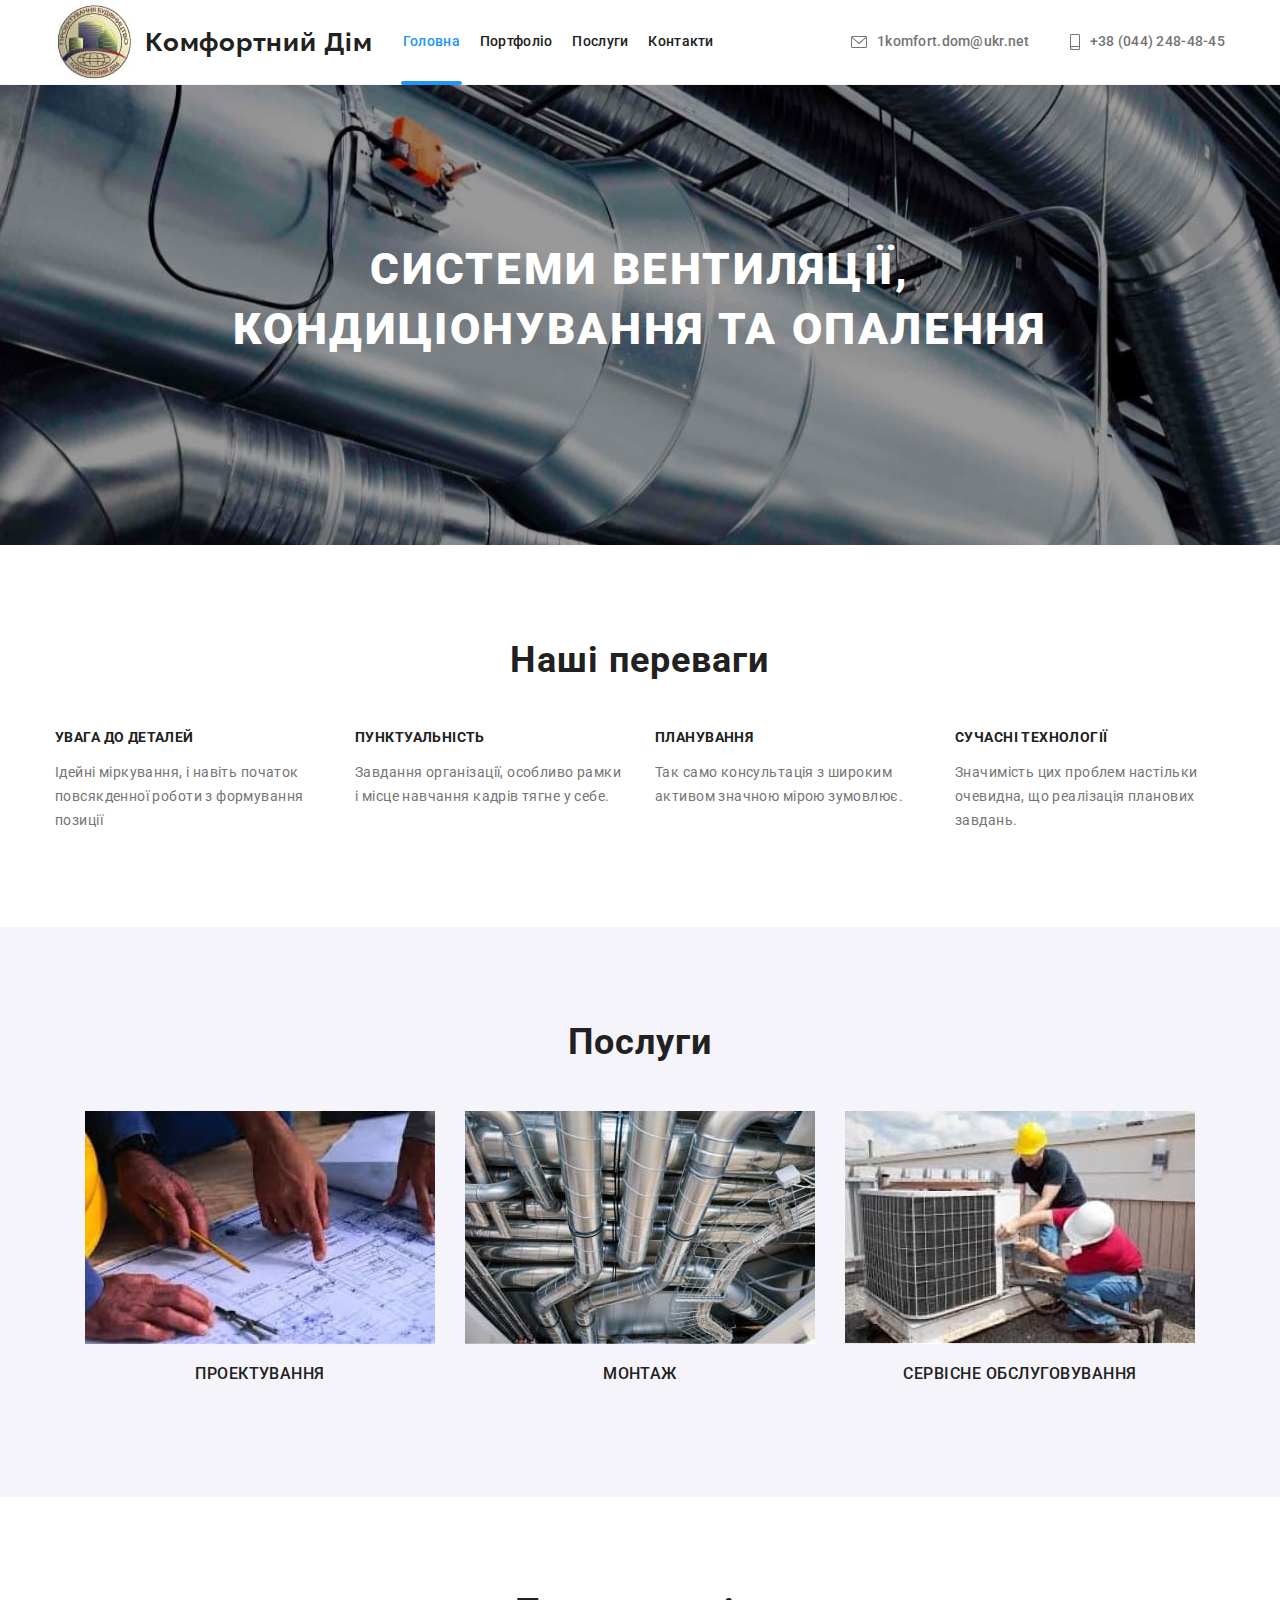
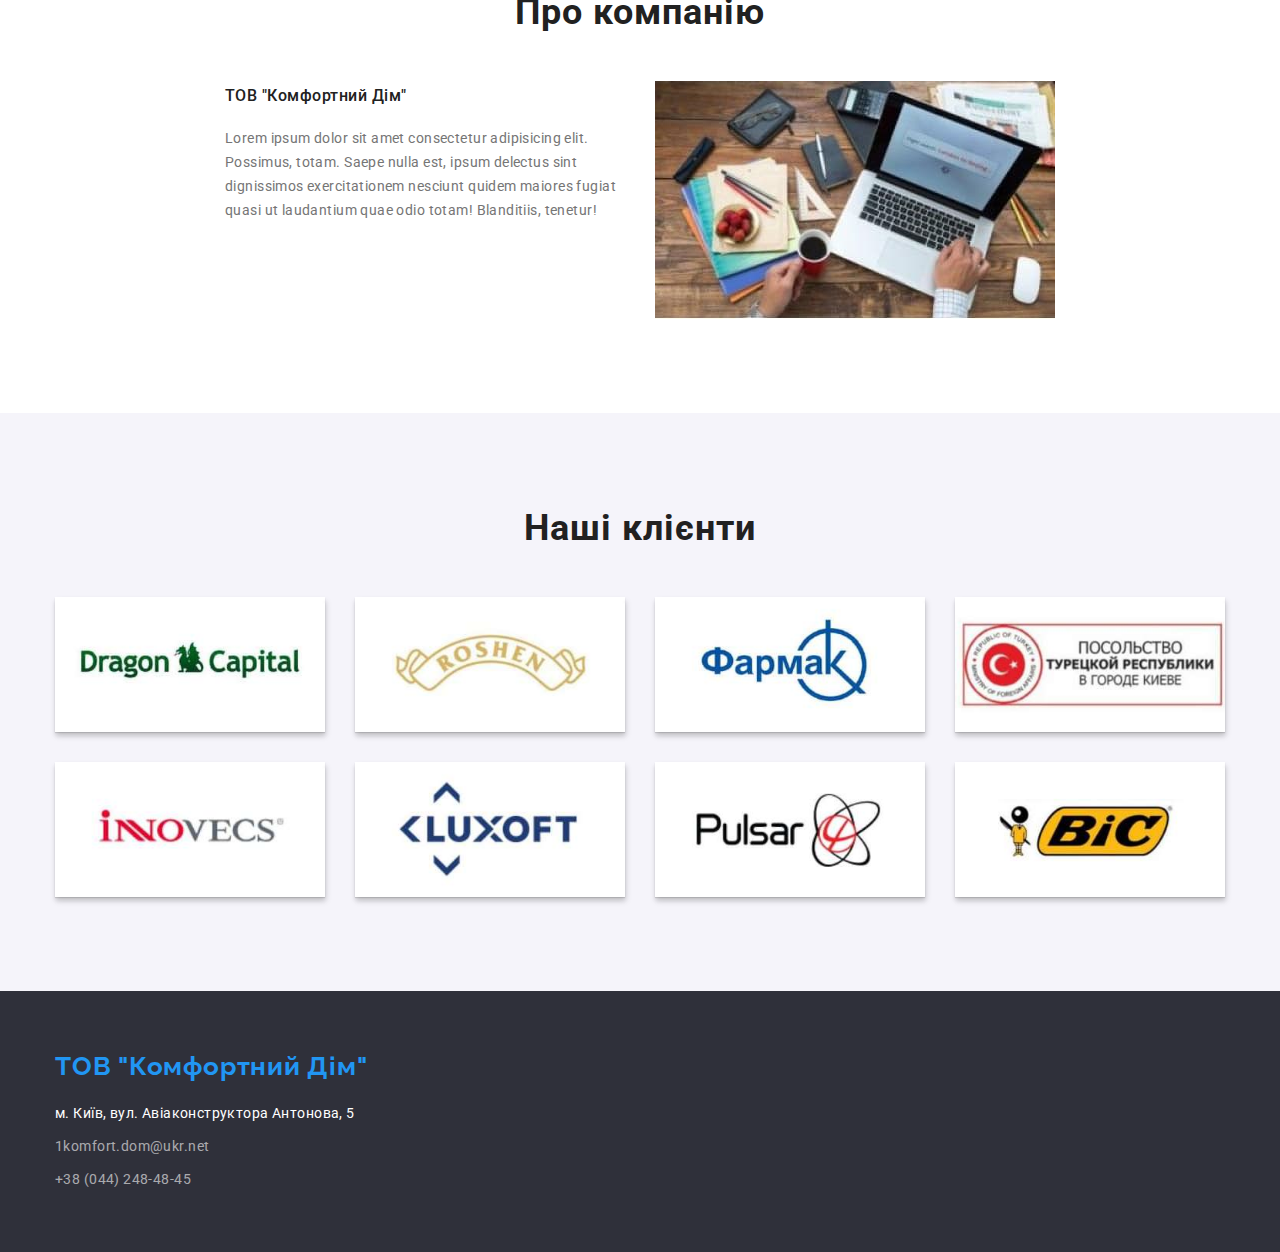
<file: index.html>
<!DOCTYPE html>
<html lang="uk">
    <head>
        <meta charset="UTF-8">
        <meta http-equiv="X-UA-Compatible" content="IE=edge">
        <meta name="viewport" content="width=device-width, initial-scale=1.0">
        <title>Комфортний Дім</title>
        <link rel="preconnect" href="https://fonts.googleapis.com">
        <link rel="preconnect" href="https://fonts.gstatic.com" crossorigin>
        <link href="https://fonts.googleapis.com/css2?family=Raleway:wght@700&family=Roboto:wght@400;500;700;900&display=swap"
            rel="stylesheet">
        <link rel="stylesheet" href="https://cdnjs.cloudflare.com/ajax/libs/modern-normalize/1.1.0/modern-normalize.min.css">
        <link rel="stylesheet" href="./css/main.min.css">
    </head>
    <body>
        <header class="header">
            <div class="container">
                <a href="./index.html" class="logo link">
                    <img src="./img/logo.jpg" alt="логотип" width="80px">
                    Комфортний Дім
                </a>

                <div class="header-contact">
                    <nav class="nav">
                        <ul class="nav-list list">
                            <li class="nav-item">
                                <a href="./index.html" class="nav-link link current">Головна</a>
                            </li>
                            <li>
                                <a href="./portfolio.html" class="nav-link link">Портфоліо</a>
                            </li>
                            <li>
                                <a href="./services.html" class="nav-link link">Послуги</a>
                            </li>
                            <li>
                                <a href="#contact" class="nav-link link">Контакти</a>
                            </li>
                        </ul>
                    </nav>

                    <ul class="contact-list list">
                        <li class="contact-item contact-item--mail">
                            <a href="mailto:1komfort.dom@ukr.net" class="contact-link link">
                                <svg class="ikon-contact" width="16" height="12">
                                    <use href="./img/icon.svg#icon-envelope"></use>
                                </svg>
                                1komfort.dom@ukr.net</a>
                        </li>
                        <li class="contact-item contact-item--tel">
                            <a href="tel:+380442484845"  class="contact-link link">
                                <svg class="ikon-contact" width="10" height="16">
                                    <use href="./img/icon.svg#icon-smartphone"></use>
                                </svg>
                                +38 (044) 248-48-45</a>
                        </li>
                    </ul>
                </div>
            </div>
        </header>

        <main>
            <!-- Герой -->
            <section class="hero">
                <div class="container">
                    <h1 class="hero-title">Системи вентиляції, кондиціонування та опалення</h1>

                    <!-- <button type="button" class="hero-btn">Докладніше</button> -->
                </div>
            </section>

            <!-- Наші переваги -->
            <section class="benefits section">
                <div class="container">
                    <h2 class="title">Наші переваги</h2>

                    <ul class="benefits-list list">
                        <li class="benefits-item">
                            <h3 class="benefits-subtitle">Увага до деталей</h3>
                            <p class="benefits-text">Ідейні міркування, і навіть початок повсякденної роботи з формування позиції</p>
                        </li>
                        <li class="benefits-item">
                            <h3 class="benefits-subtitle">Пунктуальність</h3>
                            <p class="benefits-text">Завдання організації, особливо рамки і місце навчання кадрів тягне у себе.</p>
                        </li>
                        <li class="benefits-item">
                            <h3 class="benefits-subtitle">Планування</h3>
                            <p class="benefits-text">Так само консультація з широким активом значною мірою зумовлює.</p>
                        </li>
                        <li class="benefits-item">
                            <h3 class="benefits-subtitle">Сучасні технології</h3>
                            <p class="benefits-text">Значимість цих проблем настільки очевидна, що реалізація планових завдань.</p>
                        </li>
                    </ul>
    
                </div>
            </section>


            <!-- Чим ми займаємося -->
            <section class="work section">
                <div class="container">
                    <h2 class="title">Послуги</h2>

                    <ul class="work-list list">
                        <li class="work-item">
                            <a href="" class="link">
                                <img src="./img/project.jpg" alt="" class="work-img">
                                <h3 class="work-subtitle">Проектування</h3>
                            </a>
                        </li>
                        <li class="work-item">
                            <a href="" class="link">
                                <img src="./img/installation.jpg" alt="" class="work-img">
                                <h3 class="work-subtitle">Монтаж</h3>
                            </a>
                        </li>
                        <li class="work-item">
                            <a href="" class="link">
                                <img src="./img/service.jpg" alt="" class="work-img">
                                <h3 class="work-subtitle">Сервісне обслуговування</h3>
                            </a>
                        </li>
                    </ul>

                </div>
            </section>

            <!-- Про компанію -->
            <section class="company section">
                <div class="container">
                    <h2 class="title">Про компанію</h2>

                    <div class="company-blok">
                        <div class="company-blok-text">
                            <h3 class="company-subtitle">ТОВ "Комфортний Дім"</h3>
                            <p class="company-text">Lorem ipsum dolor sit amet consectetur adipisicing elit. Possimus, totam. Saepe nulla est, ipsum delectus sint dignissimos exercitationem nesciunt quidem maiores fugiat quasi ut laudantium quae odio totam! Blanditiis, tenetur!</p>
                        </div>

                        <img src="./img/about-company.jpg" alt="ноутбук, блокнот, чашка кави на столі" class="company-img">
                    </div>
                </div>  
            </section>

            <!-- Наші клієнти -->
            <section class="clients section">
                <div class="container">
                    <h2 class="title">Наші клієнти</h2>

                    <ul class="clients-list list">
                        <li class="clients-item">
                            <img src="./img/client-1.jpg" alt="Драгон Кепітал" class="clients-img">
                        </li>
                        <li class="clients-item">
                            <img src="./img/client-2.jpg" alt="Рошен" class="clients-img">
                        </li>
                        <li class="clients-item">
                            <img src="./img/client-3.jpg" alt="Фармак" class="clients-img">
                        </li>
                        <li class="clients-item">
                            <img src="./img/client-8.jpg" alt="посольство Турецької республіки" class="clients-img">
                        </li>
                        <li class="clients-item">
                            <img src="./img/client-4.jpg" alt="Іновекс" class="clients-img">
                        </li>
                        <li class="clients-item">
                            <img src="./img/client-5.jpg" alt="Люксофт" class="clients-img">
                        </li>
                        <li class="clients-item">
                            <img src="./img/client-6.jpg" alt="Пульсар" class="clients-img">
                        </li>
                        <li class="clients-item">
                            <img src="./img/client-9.jpg" alt="БІК" class="clients-img">
                        </li>
                    </ul>
                </div>
            </section>
        </main>

        <!-- Футер -->
        <footer class="bottom" id="contact">
            <div class="bottom-container container">
               
                <a href="./index.html" class="link logo-footer">ТОВ "Комфортний Дім"</a>
    
                <address>
                    <ul class="bottom-list list">
                        <li class="bottom-item">
                            <a href="https://goo.gl/maps/tNVpU56rTAwAi2mi7" target="_blank" rel="noreferrer noopener"
                                class="bottom-contact link">м. Київ, вул. Авіаконструктора Антонова, 5</a>
                        </li>
                        <li class="bottom-item">
                            <a href="mailto:1komfort.dom@ukr.net"
                                class="bottom-contact bottom-link link">1komfort.dom@ukr.net</a>
                        </li>
                        <li class="bottom-item">
                            <a href="tel:+380442484845" class="bottom-contact bottom-link link">+38 (044) 248-48-45</a>
                        </li>
                    </ul>
                </address>
            </div>

        </footer>
        
    </body>
</html>
</file>
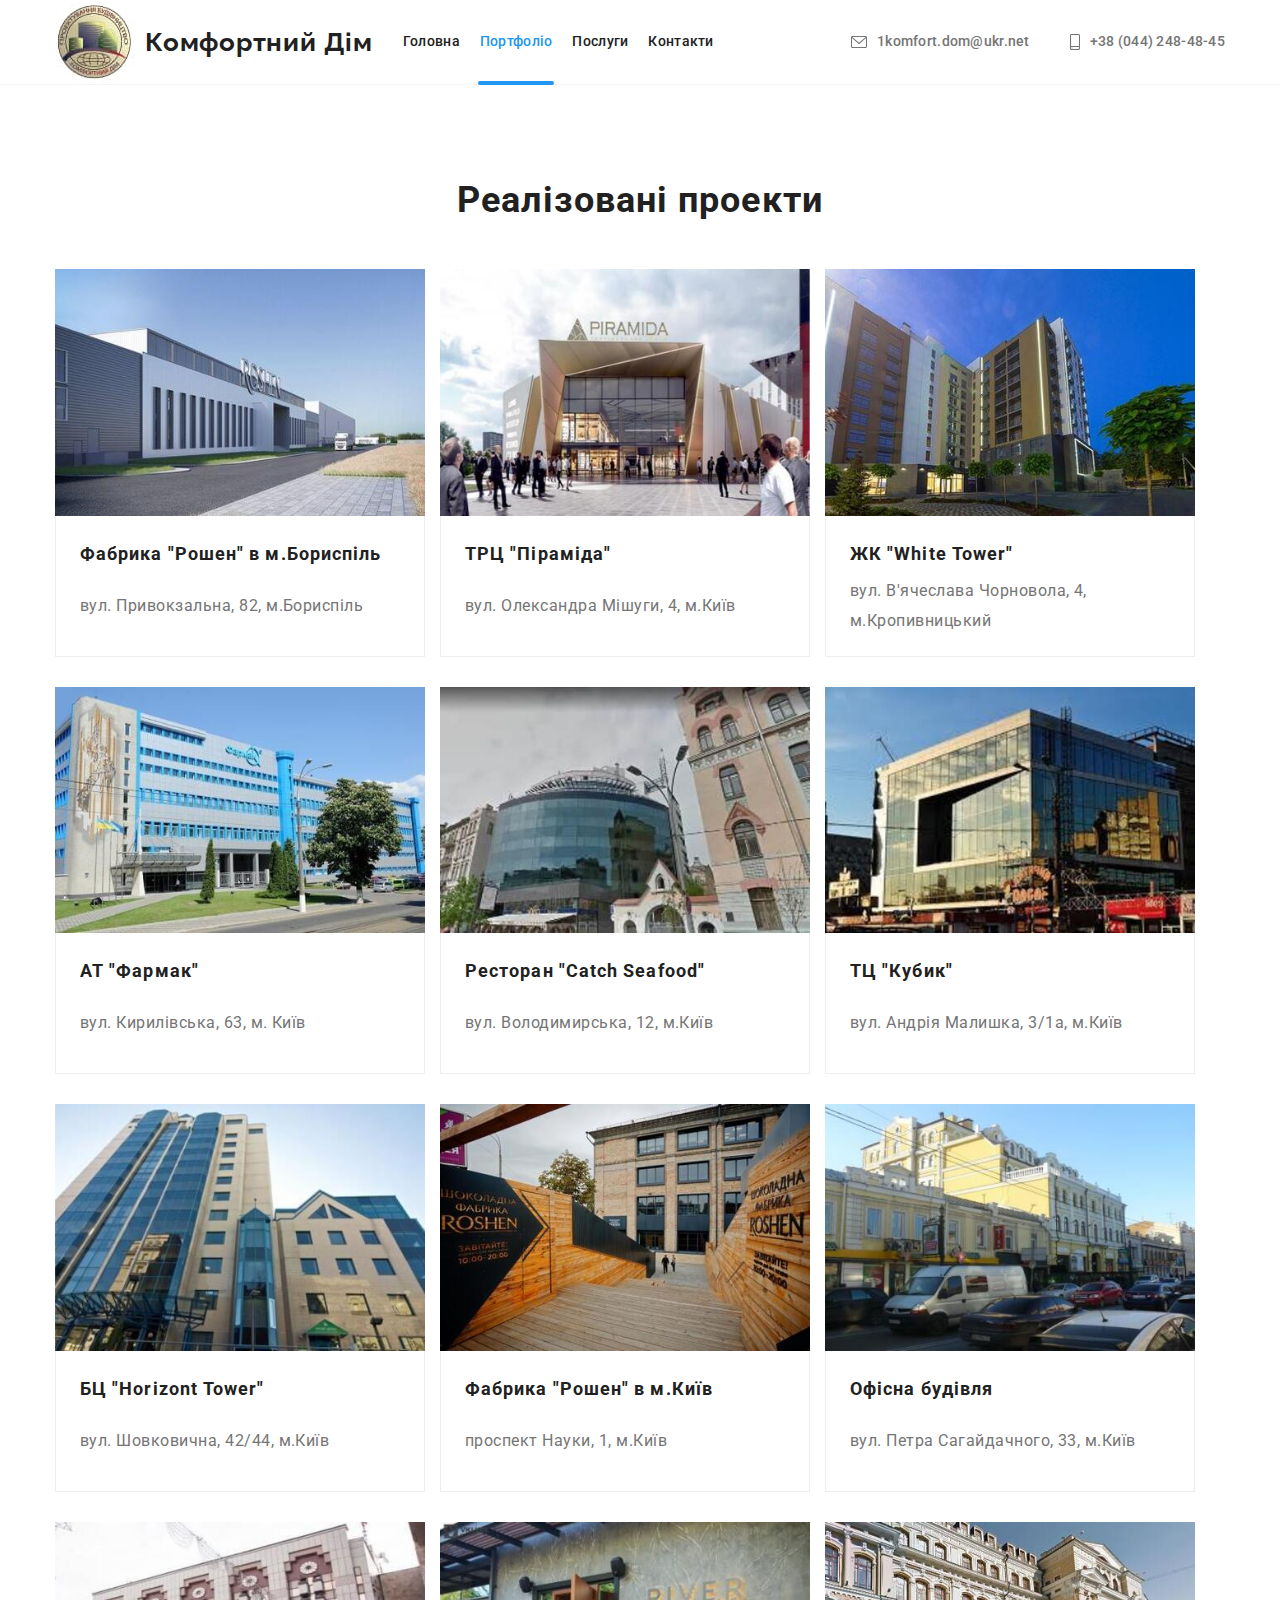
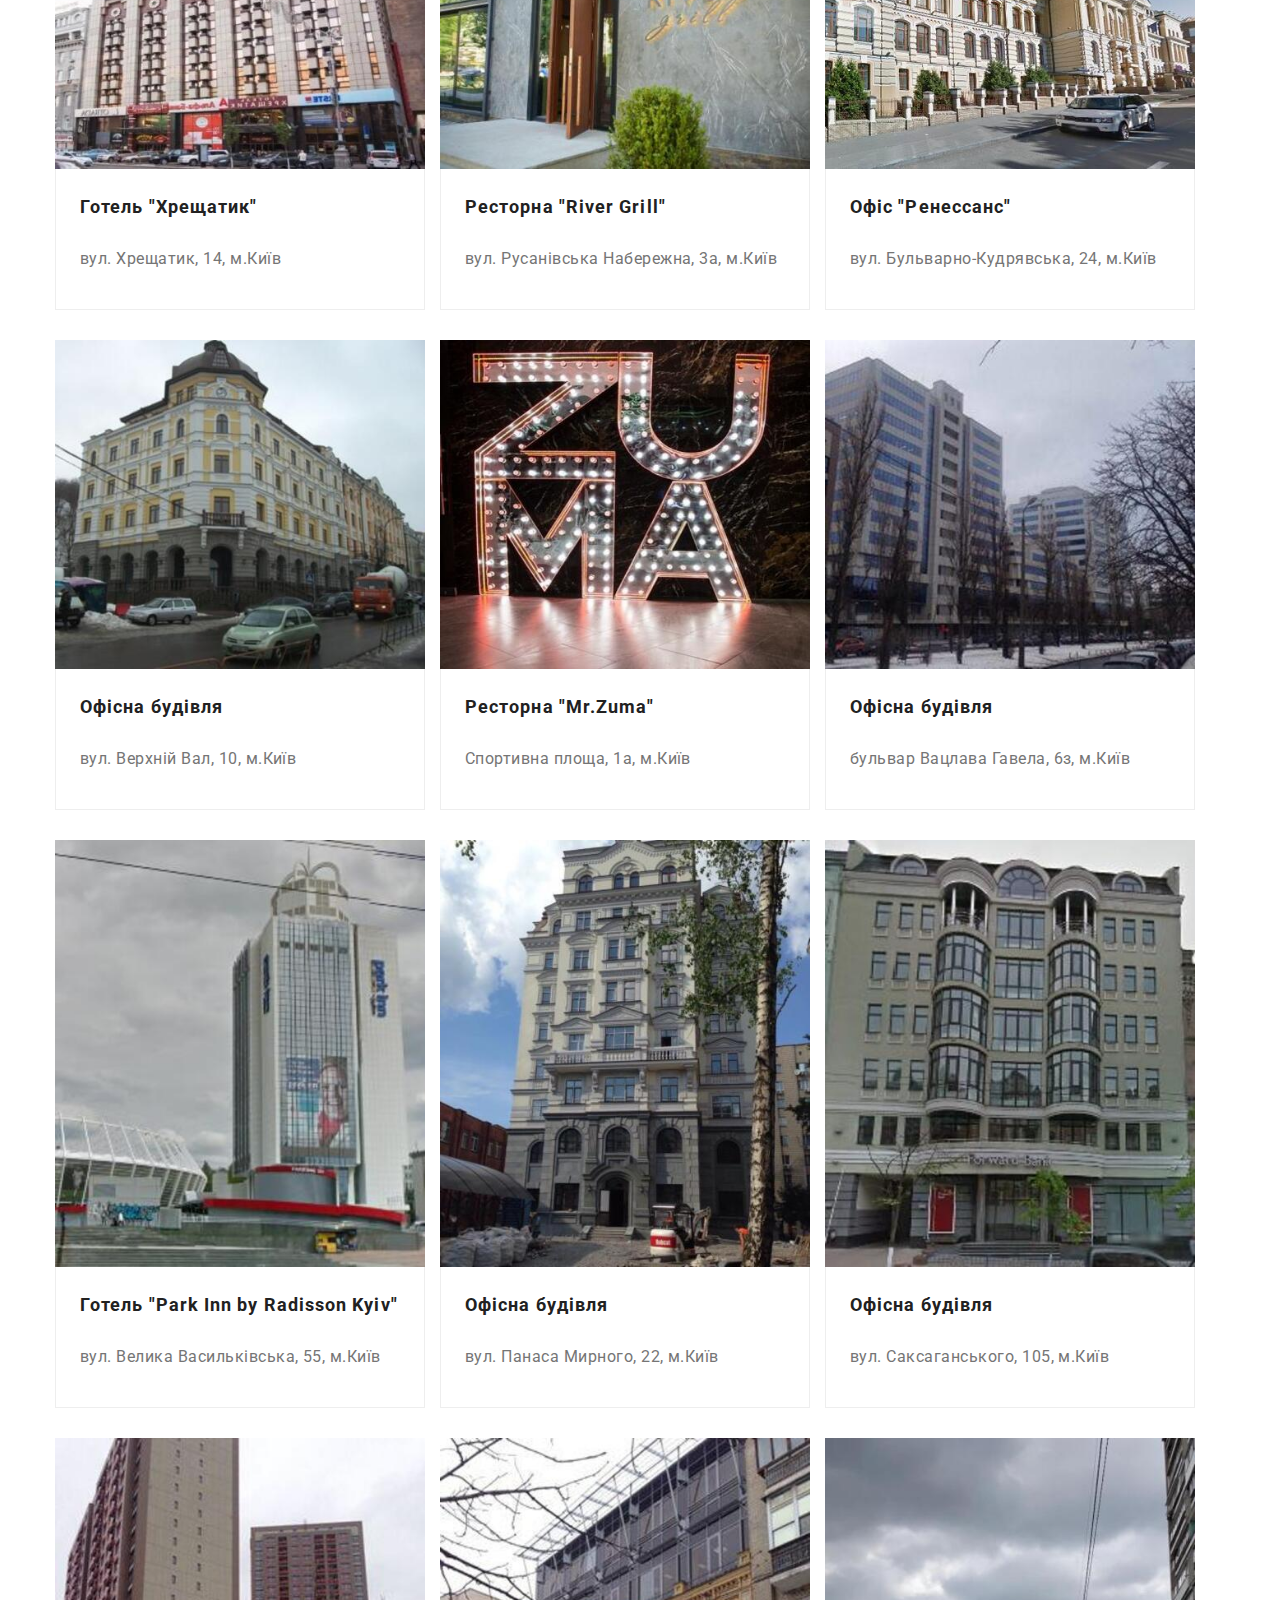
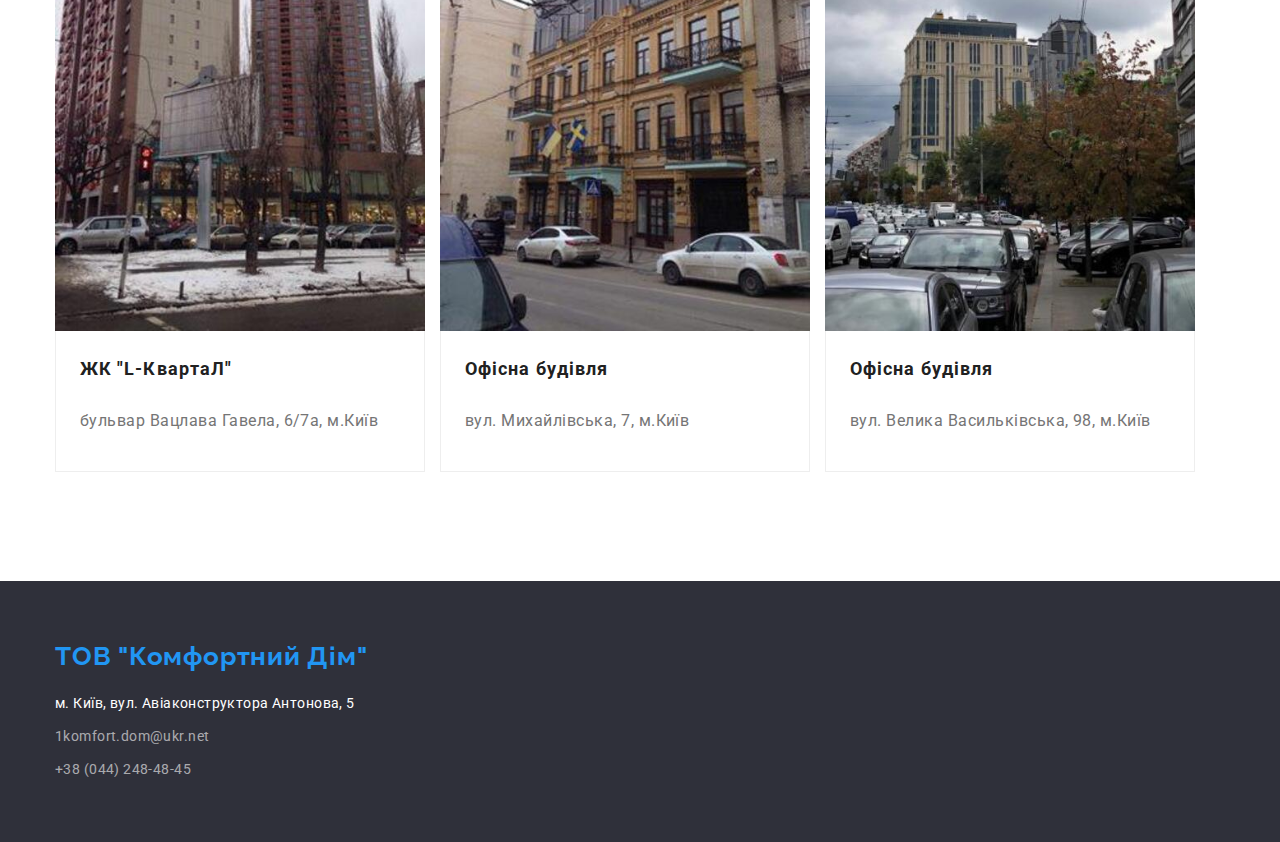
<file: portfolio.html>
<!DOCTYPE html>
<html lang="en">
<head>
    <meta charset="UTF-8">
    <meta http-equiv="X-UA-Compatible" content="IE=edge">
    <meta name="viewport" content="width=device-width, initial-scale=1.0">
    <title>Комфортний Дім</title>
    <link rel="preconnect" href="https://fonts.googleapis.com">
    <link rel="preconnect" href="https://fonts.gstatic.com" crossorigin>
    <link href="https://fonts.googleapis.com/css2?family=Raleway:wght@700&family=Roboto:wght@400;500;700;900&display=swap"
        rel="stylesheet">
    <link rel="stylesheet" href="https://cdnjs.cloudflare.com/ajax/libs/modern-normalize/1.1.0/modern-normalize.min.css">
    <link rel="stylesheet" href="./css/main.min.css">
</head>
<body>
    <header class="header">
        <div class="container">
            <a href="./index.html" class="logo link">
                <img src="./img/logo.jpg" alt="логотип" width="80px">
                Комфортний Дім
            </a>
    
            <div class="header-contact">
                <nav class="nav">
                    <ul class="nav-list list">
                        <li class="nav-item">
                            <a href="./index.html" class="nav-link link ">Головна</a>
                        </li>
                        <li>
                            <a href="./portfolio.html" class="nav-link link current">Портфоліо</a>
                        </li>
                        <li>
                            <a href="./services.html" class="nav-link link">Послуги</a>
                        </li>
                        <li>
                            <a href="#contact" class="nav-link link">Контакти</a>
                        </li>
                    </ul>
                </nav>
    
                <ul class="contact-list list">
                    <li class="contact-item contact-item--mail">
                        <a href="mailto:1komfort.dom@ukr.net" class="contact-link link">
                            <svg class="ikon-contact" width="16" height="12">
                                <use href="./img/icon.svg#icon-envelope"></use>
                            </svg>
                            1komfort.dom@ukr.net</a>
                    </li>
                    <li class="contact-item contact-item--tel">
                        <a href="tel:+380442484845" class="contact-link link">
                            <svg class="ikon-contact " width="10" height="16">
                                <use href="./img/icon.svg#icon-smartphone"></use>
                            </svg>
                            +38 (044) 248-48-45</a>
                    </li>
                </ul>
            </div>
        </div>
    </header>

    <main>
        <section class="portfolio section">
            <div class="container">
                <h1 class="title">Реалізовані проекти</h1>
        
                <!-- <ul class="filter-list list">
                    <li class="filter-item"><button type="button" class="filter-btn">Усі</button></li>
                    <li class="filter-item"><button type="button" class="filter-btn">Житлові будинки</button></li>
                    <li class="filter-item"><button type="button" class="filter-btn">Ресторани</button></li>
                    <li class="filter-item"><button type="button" class="filter-btn">Офіси</button></li>
                    <li class="filter-item"><button type="button" class="filter-btn">ТРЦ</button></li>
                    <li class="filter-item"><button type="button" class="filter-btn">Промисловість</button></li>
                </ul> -->
        
                <ul class="portfolio-list list">
                    <li class="portfolio-item">
                            <div class="portfolio-thumb">
                            <img src="./img/img-portfolio/450-300/roshen-boryspil.jpg" alt="Фабрика Рошен в м.Бориспіль" width="370" class="portfolio-img">
                            <p class="portfolio-thumb-text">Встановлення систем вентиляції, кондиціонування та технологічного холодопостачання.</p>
                            </div>
                            <div class="border">
                                <h2 class="portfolio-subtitle">Фабрика "Рошен" в м.Бориспіль</h2>
                                <p class="portfolio-text">вул. Привокзальна, 82, м.Бориспіль</p>
                            </div>
                    </li>
                    <li class="portfolio-item">

                            <div class="portfolio-thumb">
                            <img src="./img/img-portfolio/450-300/piramida.jpg" alt="ТРЦ Піраміда" width="370"
                                class="portfolio-img">
                                <p class="portfolio-thumb-text">Встановлення систем вентиляції, опалення та кондиціонування.</p>
                            </div>
                    
                            <div class="border">
                                <h2 class="portfolio-subtitle">ТРЦ "Піраміда"</h2>
                                <p class="portfolio-text">вул. Олександра Мішуги, 4, м.Київ</p>
                            </div>

                    </li>
                    <li class="portfolio-item">

                            <div class="portfolio-thumb">
                            <img src="./img/img-portfolio/450-300/rq-white-tower.jpg" alt="жк вайт тауер" width="370"
                                class="portfolio-img">
                                <p class="portfolio-thumb-text">Встановлення систем вентиляції, опалення, кондиціонування, водопостачання та водовідведення.</p>
                            </div>
                    
                            <div class="border">
                                <h2 class="portfolio-subtitle">ЖК "White Tower"</h2>
                                <p class="portfolio-text">вул. В'ячеслава Чорновола, 4, м.Кропивницький</p>
                            </div>

                    </li>
                    <li class="portfolio-item">

                            <div class="portfolio-thumb">
                            <img src="./img/img-portfolio/450-300/farmak.jpg" alt="фармацевтична компанія фармак" width="370" class="portfolio-img">
                            <p class="portfolio-thumb-text">Встановлення систем вентиляції та кондиціонування</p>
                            </div>
                    
                            <div class="border">
                                <h2 class="portfolio-subtitle">АТ "Фармак"</h2>
                                <p class="portfolio-text">вул. Кирилівська, 63, м. Київ</p>
                            </div>

                    </li>
                    <li class="portfolio-item">

                            <div class="portfolio-thumb">
                            <img src="./img/img-portfolio/450-300/restaurant-sea-food.jpg" alt="ресторан сиа фуд" width="370" class="portfolio-img">
                            <p class="portfolio-thumb-text">Проектування систем вентиляції, та кондиціонування.<br> 
                                Встановлення систем вентиляції та кондиціонування.</p>
                            </div>
                    
                            <div class="border">
                                <h2 class="portfolio-subtitle">Ресторан "Catch Seafood"</h2>
                                <p class="portfolio-text">вул. Володимирська, 12, м.Київ</p>
                            </div>

                    </li>
                    <li class="portfolio-item">

                            <div class="portfolio-thumb">
                            <img src="./img/img-portfolio/450-300/malyshka-3-st.jpg" alt="ТЦ за адресою вул. Малишка 3" width="370" class="portfolio-img">
                            <p class="portfolio-thumb-text">Встановлення систем вентиляції, опалення, кондиціонування, водопостачання та водовідведення. </p>
                            </div>
                    
                            <div class="border">
                                <h2 class="portfolio-subtitle">ТЦ "Кубик"</h2>
                                <p class="portfolio-text">вул. Андрія Малишка, 3/1а, м.Київ</p>
                            </div>

                    </li>
                    <li class="portfolio-item">

                            <div class="portfolio-thumb">
                            <img src="./img/img-portfolio/450-300/bc-horizon-office-towers.jpg" alt="бц Горизонт" width="370"
                                class="portfolio-img">
                                <p class="portfolio-thumb-text">Реконструкція систем вентиляції, кондиціонування та повітряного опалення.</p>
                            </div>
                    
                            <div class="border">
                                <h2 class="portfolio-subtitle">БЦ "Horizont Tower"</h2>
                                <p class="portfolio-text">вул. Шовковична, 42/44, м.Київ</p>
                            </div>

                    </li>
                    <li class="portfolio-item">

                            <div class="portfolio-thumb">
                            <img src="./img/img-portfolio/450-300/roshen-kyiv.jpg" alt="Фабрика Рошен в м. Київ" width="370"
                                class="portfolio-img">
                                <p class="portfolio-thumb-text">Встановлення систем вентиляції, кондиціонування та зволоження повітря</p>
                            </div>
                    
                            <div class="border">
                                <h2 class="portfolio-subtitle">Фабрика "Рошен" в м.Київ</h2>
                                <p class="portfolio-text">проспект Науки, 1, м.Київ</p>
                            </div>

                    </li>
                    <li class="portfolio-item">

                            <div class="portfolio-thumb">
                            <img src="./img/img-portfolio/450-300/sagaidachnoy-33-st.jpg" alt="офісна будівля по вул. Сагайдачного 33" width="370"
                                class="portfolio-img">
                                <p class="portfolio-thumb-text">Встановлення систем вентиляції, кондиціонування,
                                опалення, водопостачання та водовідведення.<br>Прокладання зовнішніх мереж водопостачання та водовідведення</p>
                            </div>
                    
                            <div class="border">
                                <h2 class="portfolio-subtitle">Офісна будівля</h2>
                                <p class="portfolio-text">вул. Петра Сагайдачного, 33, м.Київ</p>
                            </div>

                    </li>
                    <li class="portfolio-item">

                            <div class="portfolio-thumb">
                                <img src="./img/img-portfolio/450-300/hotel-khreshchatyk.jpg" alt="Готель Хрещатик" width="370"
                                    class="portfolio-img">
                                <p class="portfolio-thumb-text">Проектування та встановлення систем вентиляції та кондиціонування</p>
                            </div>
                    
                            <div class="border">
                                <h2 class="portfolio-subtitle">Готель "Хрещатик"</h2>
                                <p class="portfolio-text">вул. Хрещатик, 14, м.Київ</p>
                            </div>

                    </li>
                    <li class="portfolio-item">

                            <div class="portfolio-thumb">
                                <img src="./img/img-portfolio/450-300/restaurant-river-grill.jpg" alt="ресторна River Grill" width="370"
                                    class="portfolio-img">
                                <p class="portfolio-thumb-text">Проектування та встановлення систем вентиляції, кондиціонування та повітряного опалення.</p>
                            </div>
                    
                            <div class="border">
                                <h2 class="portfolio-subtitle">Ресторна "River Grill"</h2>
                                <p class="portfolio-text">вул. Русанівська Набережна, 3а, м.Київ</p>
                            </div>

                    </li>
                    <li class="portfolio-item">
 
                            <div class="portfolio-thumb">
                                <img src="./img/img-portfolio/450-300/renaissance.jpg" alt="офісна будівля Ренесанс"
                                    width="370" class="portfolio-img">
                                <p class="portfolio-thumb-text">Обладнання теплового пункту, встановлення систем опалення, водопостачання та водовідведення.</p>
                            </div>
                    
                            <div class="border">
                                <h2 class="portfolio-subtitle">Офіс "Ренессанс"</h2>
                                <p class="portfolio-text">вул. Бульварно-Кудрявська, 24, м.Київ</p>
                            </div>

                    </li>
                    <li class="portfolio-item">

                            <div class="portfolio-thumb">
                                <img src="./img/img-portfolio/450-400/v-val-10-st.jpg" alt="офісна будівля по вул. верхній вал 10" width="370"
                                    class="portfolio-img">
                                <p class="portfolio-thumb-text">Встановлення системи вентиляції.
                                Прокладання зовнішніх мереж водопостачання та водовідведення</p>
                            </div>
                    
                            <div class="border">
                                <h2 class="portfolio-subtitle">Офісна будівля</h2>
                                <p class="portfolio-text">вул. Верхній Вал, 10, м.Київ</p>
                            </div>

                    </li>
                    <li class="portfolio-item missing">

                            <div class="portfolio-thumb">
                                <img src="./img/img-portfolio/450-400/mr-zuma.jpg" alt="ресторна містер зума" width="370"
                                    class="portfolio-img">
                                <p class="portfolio-thumb-text">Проектування та встановлення систем вентиляції та кондиціонування.</p>
                            </div>
                    
                            <div class="border ">
                                <h2 class="portfolio-subtitle">Ресторна "Mr.Zuma"</h2>
                                <p class="portfolio-text">Спортивна площа, 1а, м.Київ</p>
                            </div>

                    </li>
                    <li class="portfolio-item">

                            <div class="portfolio-thumb">
                                <img src="./img/img-portfolio/450-400/lepse-6-st.jpg" alt="офісна будівля" width="370"
                                    class="portfolio-img">
                                <p class="portfolio-thumb-text">Встановлення систем вентиляції, кондиціонування,
                                насосної станції холодопостачання та ІТП.</p>
                            </div>
                    
                            <div class="border">
                                <h2 class="portfolio-subtitle">Офісна будівля</h2>
                                <p class="portfolio-text">бульвар Вацлава Гавела, 6з, м.Київ</p>
                            </div>

                    </li>

                    <li class="portfolio-item">

                            <div class="portfolio-thumb">
                                <img src="./img/img-portfolio/450-520/hotel-sport.jpg" alt="готель Спорт"
                                    width="370" class="portfolio-img">
                                <p class="portfolio-thumb-text">Проектування та встановлення систем водопостачання та водовідведення.</p>
                            </div>
                    
                            <div class="border border--other-height">
                                <h2 class="portfolio-subtitle">Готель "Park Inn by Radisson Kyiv"</h2>
                                <p class="portfolio-text">вул. Велика Васильківська, 55, м.Київ</p>
                            </div>

                    </li>
                    <li class="portfolio-item">

                            <div class="portfolio-thumb">
                                <img src="./img/img-portfolio/450-520/pmurnogo-22-st.jpg" alt="офісна будівля" width="370"
                                    class="portfolio-img">
                                <p class="portfolio-thumb-text">Проектування систем вентиляції, кондиціонування, опалення, водопостачання та водовідведення.<br>
                                Встановлення систем вентиляції та кондиціонування.<br>
                                Прокладання зовнішніх мереж водопостачання та водовідведення</p>
                            </div>
                    
                            <div class="border border--other-height">
                                <h2 class="portfolio-subtitle">Офісна будівля</h2>
                                <p class="portfolio-text">вул. Панаса Мирного, 22, м.Київ</p>
                            </div>

                    </li>
                    <li class="portfolio-item missing">

                            <div class="portfolio-thumb">
                                <img src="./img/img-portfolio/450-520/saksagansky-105-st.jpg" alt="офісна будівля" width="370"
                                    class="portfolio-img">
                                <p class="portfolio-thumb-text">Проектування та встановлення систем вентиляції та кондиціонування.</p>
                            </div>
                    
                            <div class="border">
                                <h2 class="portfolio-subtitle">Офісна будівля</h2>
                                <p class="portfolio-text">вул. Саксаганського, 105, м.Київ</p>
                            </div>

                    </li>
                    <li class="portfolio-item">

                            <div class="portfolio-thumb">
                                <img src="./img/img-portfolio/450-600/rq-l-quarter.jpg" alt="житловий комплекс л квартал"
                                    width="370" class="portfolio-img">
                                <p class="portfolio-thumb-text">Встановлення систем вентиляції, опалення, водопостачання та водовідведення.<br>
                                Прокладання зовнішніх мереж господарчо-побутової та дощової каналізації.</p>
                            </div>
                    
                            <div class="border">
                                <h2 class="portfolio-subtitle">ЖК "L-КвартаЛ"</h2>
                                <p class="portfolio-text">бульвар Вацлава Гавела, 6/7а, м.Київ</p>
                            </div>

                    </li>
                    <li class="portfolio-item">

                            <div class="portfolio-thumb">
                                <img src="./img/img-portfolio/450-600/myaylivska-7-st.jpg" alt="офісна будівля" width="370"
                                    class="portfolio-img">
                                <p class="portfolio-thumb-text">Проектування та встановлення систем вентиляції та кондиціонування.</p>
                            </div>
                    
                            <div class="border">
                                <h2 class="portfolio-subtitle">Офісна будівля</h2>
                                <p class="portfolio-text">вул. Михайлівська, 7, м.Київ</p>
                            </div>

                    </li>
                    <li class="portfolio-item">

                            <div class="portfolio-thumb">
                                <img src="./img/img-portfolio/450-600/vasylkivska-st.jpg" alt="офісна будівля" width="370"
                                    class="portfolio-img">
                                <p class="portfolio-thumb-text">Облаштування теплового пункту та насосної станції холодопостачання.<br> Встановлення систем вентиляції, кондиціонування та
                                опалення.</p>
                            </div>
                    
                            <div class="border">
                                <h2 class="portfolio-subtitle">Офісна будівля</h2>
                                <p class="portfolio-text">вул. Велика Васильківська, 98, м.Київ</p>
                            </div>

                    </li>

                </ul>
            </div>
        </section>
    </main>

    <!-- Футер -->
    <footer class="bottom" id="contact">
        <div class="bottom-container container">
    
            <a href="./index.html" class="link logo-footer">ТОВ "Комфортний Дім"</a>
    
            <address>
                <ul class="bottom-list list">
                    <li class="bottom-item">
                        <a href="https://goo.gl/maps/tNVpU56rTAwAi2mi7" target="_blank" rel="noreferrer noopener"
                            class="bottom-contact link">м. Київ, вул. Авіаконструктора Антонова, 5</a>
                    </li>
                    <li class="bottom-item">
                        <a href="mailto:1komfort.dom@ukr.net"
                            class="bottom-contact bottom-link link">1komfort.dom@ukr.net</a>
                    </li>
                    <li class="bottom-item">
                        <a href="tel:+380442484845" class="bottom-contact bottom-link link">+38 (044) 248-48-45</a>
                    </li>
                </ul>
            </address>
        </div>
    
    </footer>
    
</body>
</html>
</file>
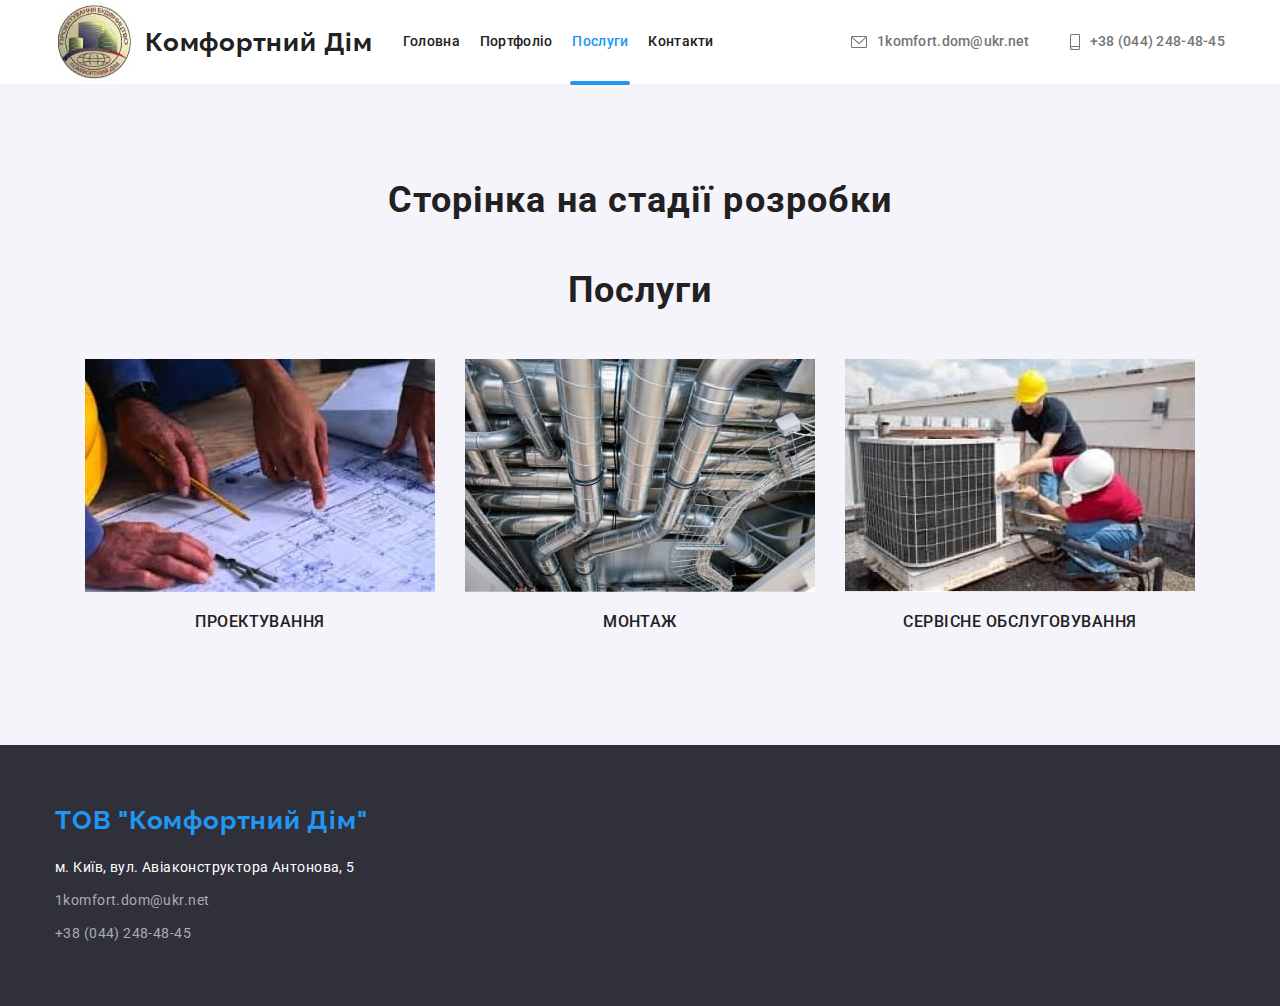
<file: services.html>
<!DOCTYPE html>
<html lang="en">
<head>
    <meta charset="UTF-8">
    <meta http-equiv="X-UA-Compatible" content="IE=edge">
    <meta name="viewport" content="width=device-width, initial-scale=1.0">
    <title>Комфортний Дім</title>
    <link rel="preconnect" href="https://fonts.googleapis.com">
    <link rel="preconnect" href="https://fonts.gstatic.com" crossorigin>
    <link href="https://fonts.googleapis.com/css2?family=Raleway:wght@700&family=Roboto:wght@400;500;700;900&display=swap"
        rel="stylesheet">
    <link rel="stylesheet" href="https://cdnjs.cloudflare.com/ajax/libs/modern-normalize/1.1.0/modern-normalize.min.css">
    <link rel="stylesheet" href="./css/main.min.css">
</head>
<body>
    <header class="header">
        <div class="container">
            <a href="./index.html" class="logo link">
                <img src="./img/logo.jpg" alt="логотип" width="80px">
                Комфортний Дім
            </a>
    
            <div class="header-contact">
                <nav class="nav">
                    <ul class="nav-list list">
                        <li class="nav-item">
                            <a href="./index.html" class="nav-link link ">Головна</a>
                        </li>
                        <li>
                            <a href="./portfolio.html" class="nav-link link ">Портфоліо</a>
                        </li>
                        <li>
                            <a href="" class="nav-link link current">Послуги</a>
                        </li>
                        <li>
                            <a href="#contact" class="nav-link link">Контакти</a>
                        </li>
                    </ul>
                </nav>
    
                <ul class="contact-list list">
                    <li class="contact-item contact-item--mail">
                        <a href="mailto:1komfort.dom@ukr.net" class="contact-link link">
                            <svg class="ikon-contact" width="16" height="12">
                                <use href="./img/icon.svg#icon-envelope"></use>
                            </svg>
                            1komfort.dom@ukr.net</a>
                    </li>
                    <li class="contact-item contact-item--tel">
                        <a href="tel:+380442484845" class="contact-link link">
                            <svg class="ikon-contact " width="10" height="16">
                                <use href="./img/icon.svg#icon-smartphone"></use>
                            </svg>
                            +38 (044) 248-48-45</a>
                    </li>
                </ul>
            </div>
        </div>
    </header>

    <main>
        <section class="work portfolio section">
            <div class="container">
               

                <h2 class="title"> Сторінка на стадії розробки</h2>
        
            
                    <h1 class="title">Послуги</h1>
            
                    <ul class="work-list list">
                        <li class="work-item">
                            <a href="" class="link">
                                <img src="./img/project.jpg" alt="" class="work-img">
                                <h3 class="work-subtitle">Проектування</h3>
                            </a>
                        </li>
                        <li class="work-item">
                            <a href="" class="link">
                                <img src="./img/installation.jpg" alt="" class="work-img">
                                <h3 class="work-subtitle">Монтаж</h3>
                            </a>
                        </li>
                        <li class="work-item">
                            <a href="" class="link">
                                <img src="./img/service.jpg" alt="" class="work-img">
                                <h3 class="work-subtitle">Сервісне обслуговування</h3>
                            </a>
                        </li>
                    </ul>
            
                       
            </div>
        </section>
    </main>

    <!-- Футер -->
    <footer class="bottom" id="contact">
        <div class="bottom-container container">
    
            <a href="./index.html" class="link logo-footer">ТОВ "Комфортний Дім"</a>
    
            <address>
                <ul class="bottom-list list">
                    <li class="bottom-item">
                        <a href="https://goo.gl/maps/tNVpU56rTAwAi2mi7" target="_blank" rel="noreferrer noopener"
                            class="bottom-contact link">м. Київ, вул. Авіаконструктора Антонова, 5</a>
                    </li>
                    <li class="bottom-item">
                        <a href="mailto:1komfort.dom@ukr.net"
                            class="bottom-contact bottom-link link">1komfort.dom@ukr.net</a>
                    </li>
                    <li class="bottom-item">
                        <a href="tel:+380442484845" class="bottom-contact bottom-link link">+38 (044) 248-48-45</a>
                    </li>
                </ul>
            </address>
        </div>
    
    </footer>
    
</body>
</html>
</file>
<file: css/main.min.css>
.link{text-decoration:none;display:inline-block;margin-top:0}.list{list-style:none}:root{--color-text-main: #757575;--color-text-titel: #212121;--color-text-white: #FFFFFF;--color-text-black: #000000;--color-text-logo: #2196F3;--color-text-foter: rgba(255, 255, 255, 0.6);--background-color-hero: #C4C4C4;--background-color-footer: #2F303A;--background-color-section: #F5F4FA;--background-color-card: #FFFFFF;--hover-main: #2196F3;--hover-secondary: #188CE8;--color-client: #AFB1B8}body{font-family:"Roboto",sans-serif;color:var(--color-text-main)}button{cursor:pointer}h1,h2,h3,h4,p,ul{margin-top:0;margin-bottom:0}ul{padding-left:0}img{display:block;height:auto}.section{padding-top:60px;padding-bottom:60px}@media screen and (min-width: 1200px){.section{padding-top:94px;padding-bottom:94px}}.container{padding-left:15px;padding-right:15px;margin-left:auto;margin-right:auto}@media screen and (min-width: 480px){.container{width:480px}}@media screen and (min-width: 768px){.container{width:768px}}@media screen and (min-width: 1200px){.container{width:1200px}}.hidden{position:absolute;white-space:nowrap;width:1px;height:1px;overflow:hidden;border:0;padding:0;clip:rect(0 0 0 0);-webkit-clip-path:inset(50%);clip-path:inset(50%);margin:-1px}.title{margin-bottom:30px;font-size:28px;line-height:1.18;text-align:center;letter-spacing:.03em;color:var(--color-text-titel)}@media screen and (min-width: 1200px){.title{margin-bottom:50px;font-size:36px;line-height:1.17}}.header{border-bottom:1px solid var(--background-color-section);max-width:1600px;margin-left:auto;margin-right:auto}.header .container{-webkit-box-align:center;-ms-flex-align:center;align-items:center}@media screen and (min-width: 1200px){.header .container{display:-webkit-box;display:-ms-flexbox;display:flex}}.logo{display:-webkit-box;display:-ms-flexbox;display:flex;-webkit-box-align:center;-ms-flex-align:center;align-items:center;gap:10px;margin-top:15px;font-family:"Raleway";font-weight:700;font-size:26px;line-height:1.19;letter-spacing:.03em;color:var(--color-text-titel);-webkit-transition:color 250ms cubic-bezier(0.4, 0, 0.2, 1);transition:color 250ms cubic-bezier(0.4, 0, 0.2, 1)}@media screen and (min-width: 1200px){.logo{margin-top:1px}}.logo:hover,.logo:focus{color:var(--hover-main)}@media screen and (min-width: 768px){.header-contact{display:-webkit-box;display:-ms-flexbox;display:flex;-webkit-box-pack:justify;-ms-flex-pack:justify;justify-content:space-between}}@media screen and (min-width: 1200px){.header-contact{margin-left:30px;-webkit-box-flex:2;-ms-flex-positive:2;flex-grow:2}}.nav-list{display:-webkit-box;display:-ms-flexbox;display:flex;gap:30px}@media screen and (min-width: 768px){.nav-list{gap:20px}}.nav-link{position:relative;padding-top:16px;padding-bottom:16px;font-weight:500;font-size:14px;line-height:1.14;letter-spacing:.02em;color:var(--color-text-titel);-webkit-transition:color 250ms cubic-bezier(0.4, 0, 0.2, 1);transition:color 250ms cubic-bezier(0.4, 0, 0.2, 1)}@media screen and (min-width: 1200px){.nav-link{padding-top:34px;padding-bottom:34px}}.nav-link:hover,.nav-link:focus{color:var(--hover-main)}.current{color:var(--hover-main)}.current::after{position:absolute;right:-2px;left:-2px;bottom:-1px;content:"";height:4px;border-radius:2px;background-color:var(--hover-main)}.contact-list{display:-webkit-box;display:-ms-flexbox;display:flex;-ms-flex-wrap:wrap;flex-wrap:wrap}@media screen and (min-width: 768px){.contact-list{gap:20px}}.contact-item--mail{margin-right:20px}.contact-link{display:-webkit-box;display:-ms-flexbox;display:flex;-webkit-box-align:center;-ms-flex-align:center;align-items:center;gap:10px;padding-top:12px;padding-bottom:12px;font-weight:500;font-size:14px;line-height:1.14;letter-spacing:.02em;color:var(--color-text-main);-webkit-transition:color 250ms cubic-bezier(0.4, 0, 0.2, 1);transition:color 250ms cubic-bezier(0.4, 0, 0.2, 1)}@media screen and (min-width: 768px){.contact-link{padding-top:16px;padding-bottom:16px}}@media screen and (min-width: 1200px){.contact-link{padding-top:34px;padding-bottom:34px}}.contact-link:hover,.contact-link:focus{color:var(--hover-main)}.ikon-contact{fill:currentColor;-webkit-transition:color 250ms cubic-bezier(0.4, 0, 0.2, 1);transition:color 250ms cubic-bezier(0.4, 0, 0.2, 1)}.ikon-contact:hover,.ikon-contact:focus{fill:currentColor}.hero{padding:155px 0;text-align:center;margin:auto;max-width:1600px;background-image:-webkit-gradient(linear, left top, left bottom, from(rgba(0, 0, 0, 0.4)), to(rgba(0, 0, 0, 0.4))),url(../img/bg-hero.jpg);background-image:linear-gradient(rgba(0, 0, 0, 0.4), rgba(0, 0, 0, 0.4)),url(../img/bg-hero.jpg);background-color:var(--background-color-hero)}.hero-title{margin-left:auto;margin-right:auto;margin-bottom:30px;max-width:450px;font-weight:900;font-size:32px;line-height:1.36;letter-spacing:.06em;text-transform:uppercase;color:var(--color-text-white)}@media screen and (min-width: 1200px){.hero-title{font-size:44px;line-height:1.36;max-width:900px}}.hero-btn{font-family:"Roboto",sans-serif;font-weight:700;font-size:16px;line-height:1.88;letter-spacing:.06em;color:var(--color-text-white);background-color:var(--color-text-logo);border-radius:4px;padding:10px 32px;border:0px}.hero-btn:hover,.hero-btn:focus{background-color:var(--hover-secondary)}.title{margin-bottom:48px;font-weight:700;font-size:36px;line-height:1.17;text-align:center;letter-spacing:.03em;color:var(--color-text-titel)}@media screen and (min-width: 768px){.benefits-list{display:-webkit-box;display:-ms-flexbox;display:flex;-webkit-box-pack:center;-ms-flex-pack:center;justify-content:center;gap:30px;-ms-flex-wrap:wrap;flex-wrap:wrap}}@media screen and (min-width: 768px){.benefits-item{max-width:270px}}@media screen and (max-width: 767px){.benefits-item:not(:last-child){margin-bottom:40px}}.benefits-subtitle{margin-bottom:16px;font-weight:700;font-size:14px;line-height:1.14x;letter-spacing:.03em;text-transform:uppercase;color:var(--color-text-titel)}.benefits-text{font-weight:400;font-size:14px;line-height:1.71;letter-spacing:.03em}.work{background:var(--background-color-section)}.work-list{text-align:center}@media screen and (min-width: 768px){.work-list{display:-webkit-box;display:-ms-flexbox;display:flex;-webkit-box-pack:center;-ms-flex-pack:center;justify-content:center;gap:30px;-ms-flex-wrap:wrap;flex-wrap:wrap}}@media screen and (max-width: 1199px){.work-item:not(:last-child){margin-bottom:40px}}.work-img{display:block;max-width:100%;height:auto}.work-subtitle{padding-top:20px;padding-bottom:20px;font-weight:500;font-size:16px;line-height:1.19;text-align:center;letter-spacing:.03em;text-transform:uppercase;color:var(--color-text-titel)}@media screen and (min-width: 768px){.company-blok{display:-webkit-box;display:-ms-flexbox;display:flex;-webkit-box-pack:center;-ms-flex-pack:center;justify-content:center}}.company-blok-text{max-width:430px;margin-bottom:30px}.company-subtitle{margin-bottom:16px;font-weight:500;font-size:16px;line-height:1.9;letter-spacing:.03em;color:var(--color-text-titel)}.company-text{font-weight:400;font-size:14px;line-height:1.71;letter-spacing:.03em}.company-img{max-width:100%}.clients{background:var(--background-color-section)}.clients-list{display:-webkit-box;display:-ms-flexbox;display:flex;-ms-flex-wrap:wrap;flex-wrap:wrap;gap:30px;-webkit-box-pack:center;-ms-flex-pack:center;justify-content:center}.clients-img{max-width:100%;-webkit-box-shadow:0px 1px 1px rgba(0,0,0,.12),0px 4px 4px rgba(0,0,0,.06),1px 4px 6px rgba(0,0,0,.16);box-shadow:0px 1px 1px rgba(0,0,0,.12),0px 4px 4px rgba(0,0,0,.06),1px 4px 6px rgba(0,0,0,.16)}@media screen and (min-width: 768px){.clients-img{max-width:270px}}.menu-button{position:absolute;z-index:2;top:10px;right:15px;display:-webkit-inline-box;display:-ms-inline-flexbox;display:inline-flex;margin:0;padding:0;border:0;background-color:rgba(0,0,0,0)}.menu-button:focus{color:var(--hover-main)}@media screen and (min-width: 768px){.menu-button{display:none}}.menu-button__icon{fill:currentColor}.icon-cross{display:none}.menu-button.is-open .icon-cross{display:block}.menu-button.is-open .icon-menu{display:none}@media screen and (max-width: 767px){.menu-container{display:none;position:absolute;z-index:1;top:0;left:0;width:100vw;height:100vh;padding:48px 40px;background-color:var(--background-color-card)}.menu-container.is-open{display:block}}@media screen and (min-width: 768px){.portfolio-list{display:-webkit-box;display:-ms-flexbox;display:flex;-ms-flex-wrap:wrap;flex-wrap:wrap;gap:15px}}.portfolio-item{margin-bottom:15px;margin-left:auto;margin-right:auto;max-width:370px;-webkit-transition:-webkit-box-shadow 500ms cubic-bezier(0.4, 0, 0.2, 1);transition:-webkit-box-shadow 500ms cubic-bezier(0.4, 0, 0.2, 1);transition:box-shadow 500ms cubic-bezier(0.4, 0, 0.2, 1);transition:box-shadow 500ms cubic-bezier(0.4, 0, 0.2, 1), -webkit-box-shadow 500ms cubic-bezier(0.4, 0, 0.2, 1)}@media screen and (min-width: 768px){.portfolio-item{max-width:360px;margin-left:0;margin-right:0}}@media screen and (min-width: 1200px){.portfolio-item{max-width:370px}}.portfolio-item:hover,.portfolio-item:focus{-webkit-box-shadow:0px 1px 1px rgba(0,0,0,.12),0px 4px 4px rgba(0,0,0,.06),1px 4px 6px rgba(0,0,0,.16);box-shadow:0px 1px 1px rgba(0,0,0,.12),0px 4px 4px rgba(0,0,0,.06),1px 4px 6px rgba(0,0,0,.16)}@media screen and (min-width: 768px)and (max-width: 1199px){.missing{display:none}}.portfolio-thumb{position:relative;overflow:hidden}.portfolio-img{max-width:100%}.portfolio-thumb-text{opacity:0;position:absolute;top:0;left:0;width:100%;height:100%;display:-webkit-box;display:-ms-flexbox;display:flex;-webkit-box-align:center;-ms-flex-align:center;align-items:center;padding-right:24px;padding-left:24px;-webkit-transform:translateY(100%);transform:translateY(100%);-webkit-transition:250ms;transition:250ms;font-weight:400;font-size:18px;line-height:1.7;letter-spacing:.03em;color:var(--color-text-white);background:rgba(33,150,243,.9)}.portfolio-item:hover .portfolio-thumb-text,.portfolio-item:focus .portfolio-thumb-text{opacity:1;-webkit-transform:translateY(0);transform:translateY(0)}.border{padding:20px 24px;border-bottom:1px solid #eee;border-left:1px solid #eee;border-right:1px solid #eee}@media screen and (min-width: 768px)and (max-width: 1199px){.border--other-height{height:180px}}.portfolio-subtitle{margin-bottom:4px;font-size:18px;line-height:2;letter-spacing:.06em;color:var(--color-text-titel)}.portfolio-text{display:-webkit-box;display:-ms-flexbox;display:flex;height:60px;-webkit-box-align:center;-ms-flex-align:center;align-items:center;font-size:16px;line-height:1.88;letter-spacing:.03em;color:var(--color-text-main)}.bottom{background-color:var(--background-color-footer);padding-top:60px;padding-bottom:60px;max-width:1600px;margin-left:auto;margin-right:auto}.logo-footer{display:inline-block;margin-bottom:20px;font-family:"Raleway",sans-serif;font-weight:700;font-size:26px;line-height:1.19;letter-spacing:.03em;color:var(--color-text-logo)}.bottom-item:not(:last-child){margin-bottom:9px}.bottom-contact{font-style:normal;font-size:14px;line-height:1.71;letter-spacing:.03em;color:var(--color-text-white);-webkit-transition:color 250ms cubic-bezier(0.4, 0, 0.2, 1);transition:color 250ms cubic-bezier(0.4, 0, 0.2, 1)}.bottom-link{color:var(--color-text-foter)}.bottom-contact:hover,.bottom-contact:focus{color:var(--color-text-logo)}/*# sourceMappingURL=main.min.css.map */
</file>
